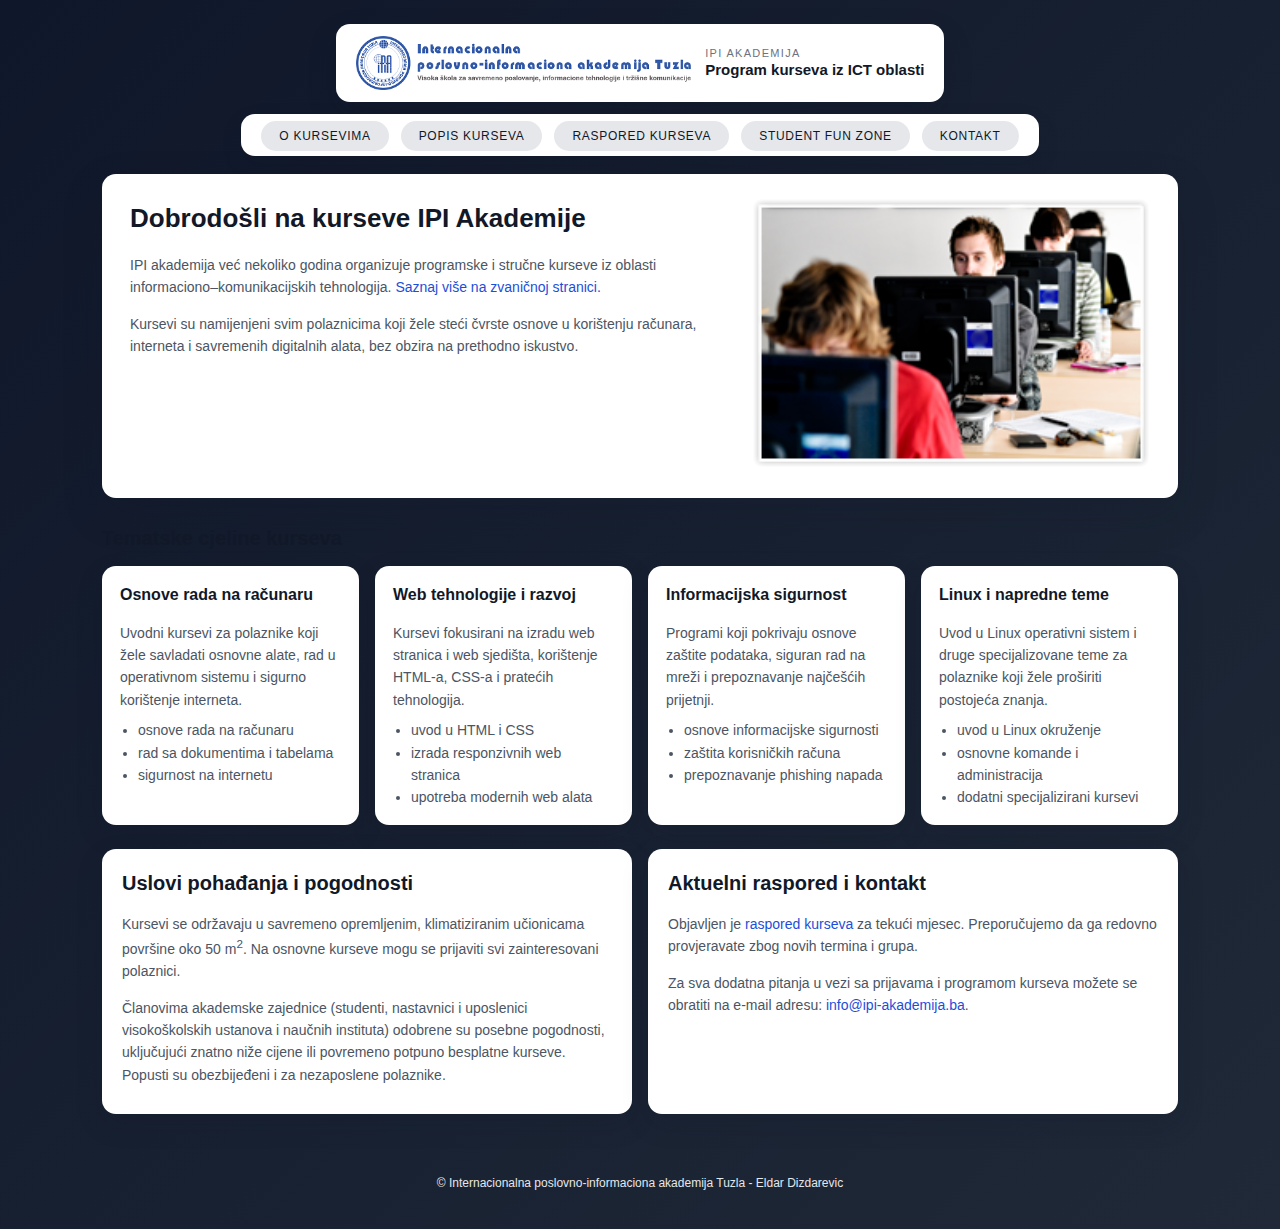
<file: index.html>
<!DOCTYPE html>
<html lang="bs">
  <head>
    <meta charset="utf-8" />
    <title>IPI Akademija – Kursevi</title>
    <meta name="viewport" content="width=device-width, initial-scale=1.0" />
    <link rel="stylesheet" href="/css/izgled.css" />
  </head>
  <body>
    <div class="page-wrapper">
      <header class="top-header">
        <a href="index.html" class="brand">
          <img src="slike/logo-ipi.png" alt="IPI Akademija logo" />
          <div class="brand-text">
            <span class="brand-kicker">IPI AKADEMIJA</span>
            <span class="brand-title">Program kurseva iz ICT oblasti</span>
          </div>
        </a>
      </header>

      <header class="nav-header">
        <nav class="main-nav">
          <ul>
            <li><a href="index.html">O kursevima</a></li>
            <li><a href="popis.html">Popis kurseva</a></li>
            <li><a href="raspored.html">Raspored kurseva</a></li>

            <li class="has-dropdown">
              <a href="studentfunzone.html" class="sfz-link is-active"
                >Student Fun Zone</a
              >
              <ul class="dropdown-menu">
                <li><a href="bingo.html">Bingo</a></li>
                <li><a href="kviz.html">Kviz</a></li>
                <li><a href="whiteboard.html">Interaktivni Whiteboard</a></li>
                <li><a href="visual-board.html">Visual Board</a></li>
                <li><a href="kanban-board.html">Kanban Board</a></li>
              </ul>
            </li>

            <li><a href="kontakt.html">Kontakt</a></li>
          </ul>
        </nav>
      </header>

      <main>
        <article class="intro-article">
          <div class="intro-text">
            <h1>Dobrodošli na kurseve IPI Akademije</h1>
            <p>
              IPI akademija već nekoliko godina organizuje programske i stručne
              kurseve iz oblasti informaciono–komunikacijskih tehnologija.
              <a href="http://ipi-akademija.ba/" target="_blank"
                >Saznaj više na zvaničnoj stranici.</a
              >
            </p>
            <p>
              Kursevi su namijenjeni svim polaznicima koji žele steći čvrste
              osnove u korištenju računara, interneta i savremenih digitalnih
              alata, bez obzira na prethodno iskustvo.
            </p>
          </div>
          <div class="intro-media">
            <img
              src="slike/tecajevi1.png"
              alt="Polaznici IPI kurseva u učionici"
            />
          </div>
        </article>

        <section class="course-groups">
          <h2>Tematske cjeline kurseva</h2>
          <div class="course-grid">
            <article class="course-card">
              <h3>Osnove rada na računaru</h3>
              <p>
                Uvodni kursevi za polaznike koji žele savladati osnovne alate,
                rad u operativnom sistemu i sigurno korištenje interneta.
              </p>
              <ul>
                <li>osnove rada na računaru</li>
                <li>rad sa dokumentima i tabelama</li>
                <li>sigurnost na internetu</li>
              </ul>
            </article>

            <article class="course-card">
              <h3>Web tehnologije i razvoj</h3>
              <p>
                Kursevi fokusirani na izradu web stranica i web sjedišta,
                korištenje HTML-a, CSS-a i pratećih tehnologija.
              </p>
              <ul>
                <li>uvod u HTML i CSS</li>
                <li>izrada responzivnih web stranica</li>
                <li>upotreba modernih web alata</li>
              </ul>
            </article>

            <article class="course-card">
              <h3>Informacijska sigurnost</h3>
              <p>
                Programi koji pokrivaju osnove zaštite podataka, siguran rad na
                mreži i prepoznavanje najčešćih prijetnji.
              </p>
              <ul>
                <li>osnove informacijske sigurnosti</li>
                <li>zaštita korisničkih računa</li>
                <li>prepoznavanje phishing napada</li>
              </ul>
            </article>

            <article class="course-card">
              <h3>Linux i napredne teme</h3>
              <p>
                Uvod u Linux operativni sistem i druge specijalizovane teme za
                polaznike koji žele proširiti postojeća znanja.
              </p>
              <ul>
                <li>uvod u Linux okruženje</li>
                <li>osnovne komande i administracija</li>
                <li>dodatni specijalizirani kursevi</li>
              </ul>
            </article>
          </div>
        </section>

        <section class="info-section">
          <div class="info-block">
            <h2>Uslovi pohađanja i pogodnosti</h2>
            <p>
              Kursevi se održavaju u savremeno opremljenim, klimatiziranim
              učionicama površine oko 50 m<sup>2</sup>. Na osnovne kurseve mogu
              se prijaviti svi zainteresovani polaznici.
            </p>
            <p>
              Članovima akademske zajednice (studenti, nastavnici i uposlenici
              visokoškolskih ustanova i naučnih instituta) odobrene su posebne
              pogodnosti, uključujući znatno niže cijene ili povremeno potpuno
              besplatne kurseve. Popusti su obezbijeđeni i za nezaposlene
              polaznike.
            </p>
          </div>

          <div class="info-block">
            <h2>Aktuelni raspored i kontakt</h2>
            <p>
              Objavljen je <a href="raspored.html">raspored kurseva</a> za
              tekući mjesec. Preporučujemo da ga redovno provjeravate zbog novih
              termina i grupa.
            </p>
            <p>
              Za sva dodatna pitanja u vezi sa prijavama i programom kurseva
              možete se obratiti na e-mail adresu:
              <a href="mailto:info@ipi-akademija.ba">info@ipi-akademija.ba</a>.
            </p>
          </div>
        </section>
      </main>

      <footer class="site-footer">
        <p>
          &copy; Internacionalna poslovno-informaciona akademija Tuzla - Eldar
          Dizdarevic
        </p>
      </footer>
    </div>
  </body>
</html>
</file>
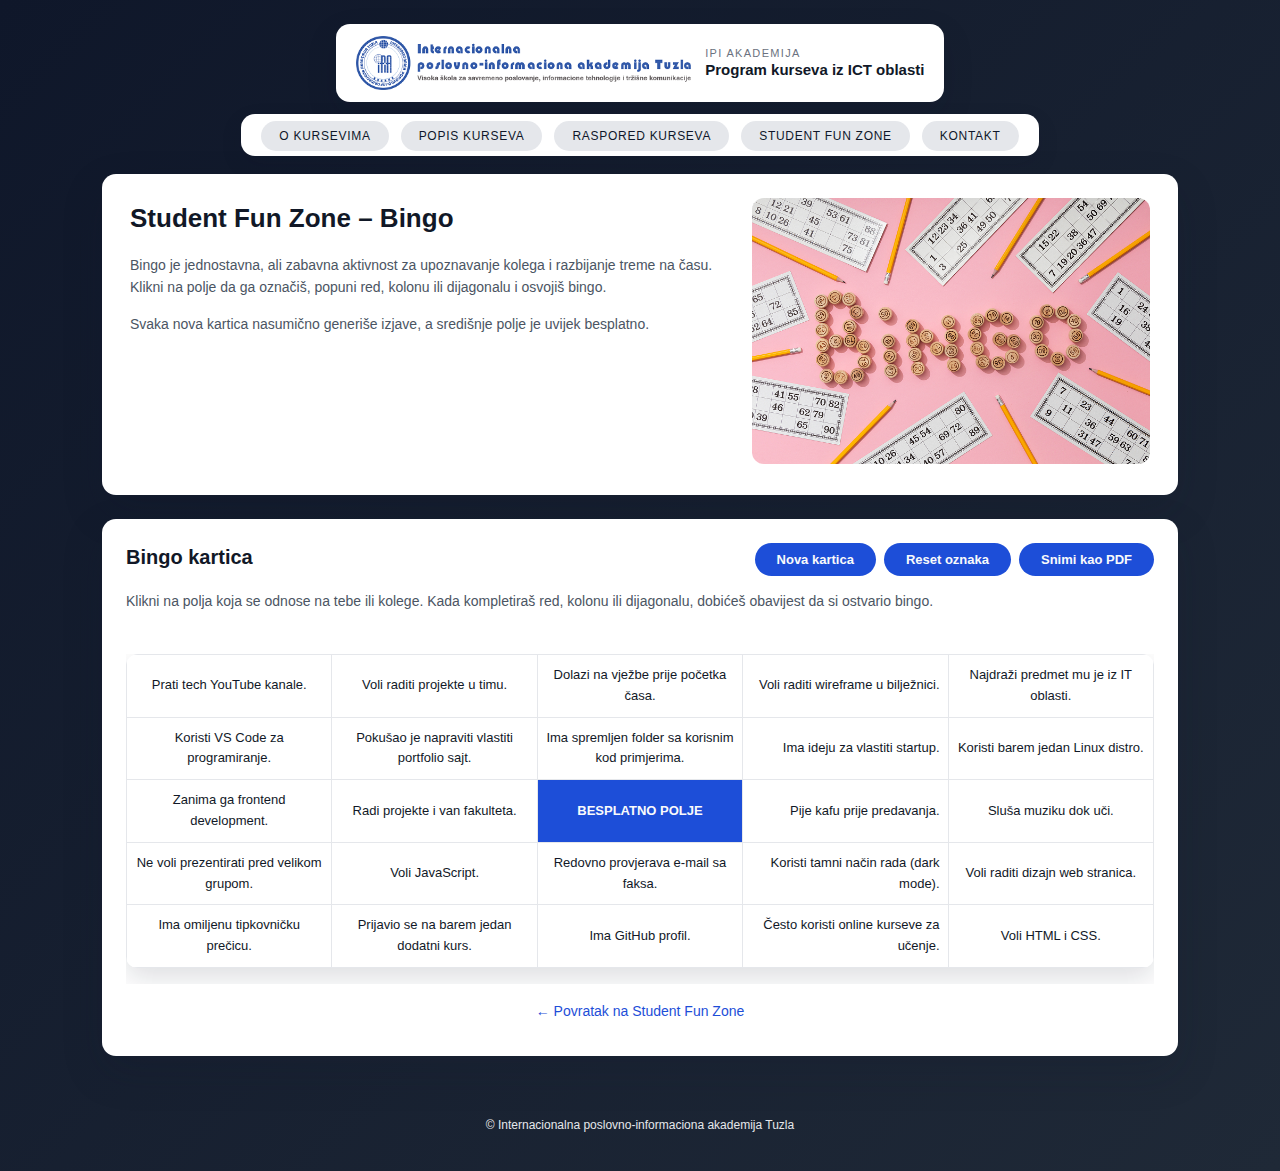
<file: bingo.html>
<!DOCTYPE html>
<html lang="bs">
  <head>
    <meta charset="UTF-8" />
    <title>IPI Akademija – Bingo | Student Fun Zone</title>
    <meta name="viewport" content="width=device-width, initial-scale=1.0" />
    <link rel="stylesheet" href="/css/izgled.css" />
  </head>

  <body>
    <div class="page-wrapper">
      <!-- GORNJI HEADER -->
      <header class="top-header">
        <a href="index.html" class="brand">
          <img src="slike/logo-ipi.png" alt="IPI Akademija logo" />
          <div class="brand-text">
            <span class="brand-kicker">IPI AKADEMIJA</span>
            <span class="brand-title">Program kurseva iz ICT oblasti</span>
          </div>
        </a>
      </header>

      <!-- DONJI HEADER SA DROPDOWNOM -->
      <header class="nav-header">
        <nav class="main-nav">
          <ul>
            <li><a href="index.html">O kursevima</a></li>
            <li><a href="popis.html">Popis kurseva</a></li>
            <li><a href="raspored.html">Raspored kurseva</a></li>

            <li class="has-dropdown">
              <a href="studentfunzone.html" class="sfz-link"
                >Student Fun Zone</a
              >
              <ul class="dropdown-menu">
                <li><a href="bingo.html" class="is-active">Bingo</a></li>
                <li><a href="kviz.html">Kviz</a></li>
                <li><a href="whiteboard.html">Interaktivni Whiteboard</a></li>
                <li><a href="visual-board.html">Visual Board</a></li>
                <li><a href="kanban-board.html">Kanban Board</a></li>
              </ul>
            </li>

            <li><a href="kontakt.html">Kontakt</a></li>
          </ul>
        </nav>
      </header>

      <main>
        <!-- HERO -->
        <article class="intro-article">
          <div class="intro-text">
            <h1>Student Fun Zone – Bingo</h1>
            <p>
              Bingo je jednostavna, ali zabavna aktivnost za upoznavanje kolega
              i razbijanje treme na času. Klikni na polje da ga označiš, popuni
              red, kolonu ili dijagonalu i osvojiš bingo.
            </p>
            <p>
              Svaka nova kartica nasumično generiše izjave, a središnje polje je
              uvijek besplatno.
            </p>
          </div>
          <div class="intro-media">
            <img src="slike/bingo.jpg" alt="Bingo kartica za studente" />
          </div>
        </article>

        <!-- BINGo -->
        <section class="bingo-section">
          <div class="bingo-card">
            <div class="bingo-header-row">
              <h2>Bingo kartica</h2>
              <div class="bingo-controls">
                <button id="generateCardBtn">Nova kartica</button>
                <button id="resetMarksBtn">Reset oznaka</button>
                <button id="exportPdfBtn">Snimi kao PDF</button>
              </div>
            </div>

            <p class="bingo-intro">
              Klikni na polja koja se odnose na tebe ili kolege. Kada
              kompletiraš red, kolonu ili dijagonalu, dobićeš obavijest da si
              ostvario bingo.
            </p>

            <div id="bingoStatus" class="bingo-status"></div>

            <div class="bingo-table-wrapper">
              <table
                id="bingoTable"
                class="bingo-table"
                aria-label="Bingo tabla"
              >
                <tbody id="bingoBoard"></tbody>
              </table>
            </div>

            <p class="bingo-back-link">
              <a href="studentfunzone.html">← Povratak na Student Fun Zone</a>
            </p>
          </div>
        </section>

        <!-- OVERLAy -->
        <div
          id="bingoOverlay"
          class="modal-overlay"
          role="dialog"
          aria-modal="true"
          aria-labelledby="bingoWinTitle"
        >
          <div class="modal-card">
            <button
              class="modal-close-btn"
              type="button"
              aria-label="Zatvori"
              id="bingoCloseBtn"
            >
              ×
            </button>
            <h2 id="bingoWinTitle">Bingo!</h2>
            <p id="bingoWinMsg">
              Čestitamo, kompletirao si liniju! Možeš generisati novu karticu
              ili nastaviti igru.
            </p>
            <div class="modal-actions">
              <button type="button" id="bingoNewGameBtn">Nova kartica</button>
              <button type="button" id="bingoResetBtn">Reset oznaka</button>
              <button type="button" id="bingoPrintBtn">Snimi u PDF</button>
            </div>
          </div>
        </div>
      </main>

      <footer class="site-footer">
        <p>&copy; Internacionalna poslovno-informaciona akademija Tuzla</p>
      </footer>
    </div>

    <script src="bingo.js"></script>
  </body>
</html>
</file>
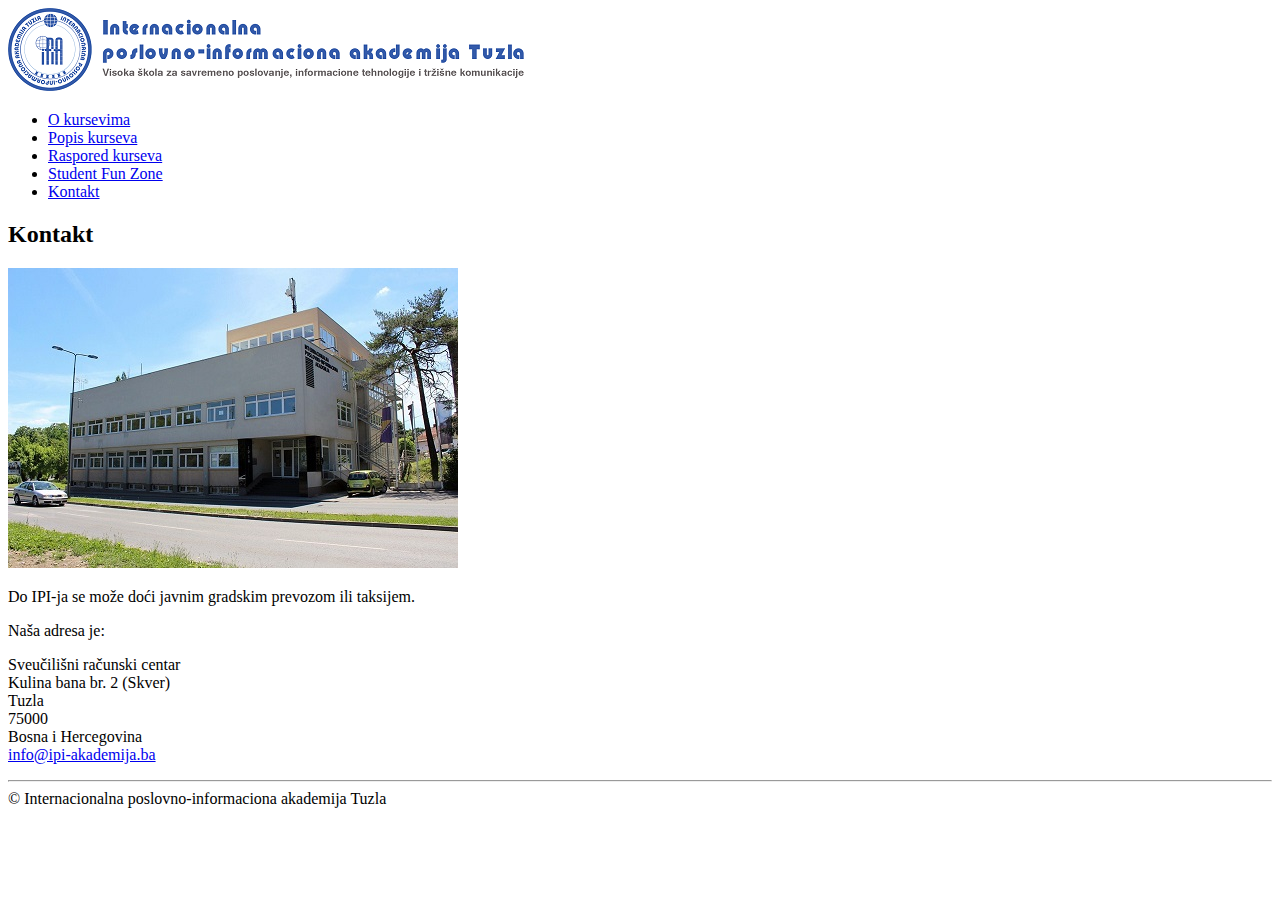
<file: kontakt.html>
<!DOCTYPE html>
<html>
    <head>
        <meta charset="utf-8">
        <title>Kursevi IPI</title>
    </head>
    <body>
        <a href="index.html">
            <img src="slike/logo-ipi.png" alt="Kursevi IPI">
        </a>
        <ul>
            <li><a href="index.html">O kursevima</a></li>
            <li><a href="popis.html">Popis kurseva</a></li>
            <li><a href="raspored.html">Raspored kurseva</a></li>
	    <li><a href="studentfunzone.html">Student Fun Zone</a></li>
            <li><a href="kontakt.html">Kontakt</a></li>
        </ul>
        <h2>Kontakt</h2>      
        <img src="slike/srce.jpg" alt="Srce">
        <p>Do IPI-ja se može doći javnim gradskim prevozom ili taksijem.</p>
        <p>Naša adresa je:</p>
        <p>Sveučilišni računski centar<br>
            Kulina bana br. 2 (Skver)<br>
            Tuzla<br>
            75000<br>
            Bosna i Hercegovina<br>
            <a href="mailto:info@ipi-akademija.ba">info@ipi-akademija.ba</a></p>
        <hr>
        &copy; Internacionalna poslovno-informaciona akademija Tuzla
    </body>
</html>
</file>
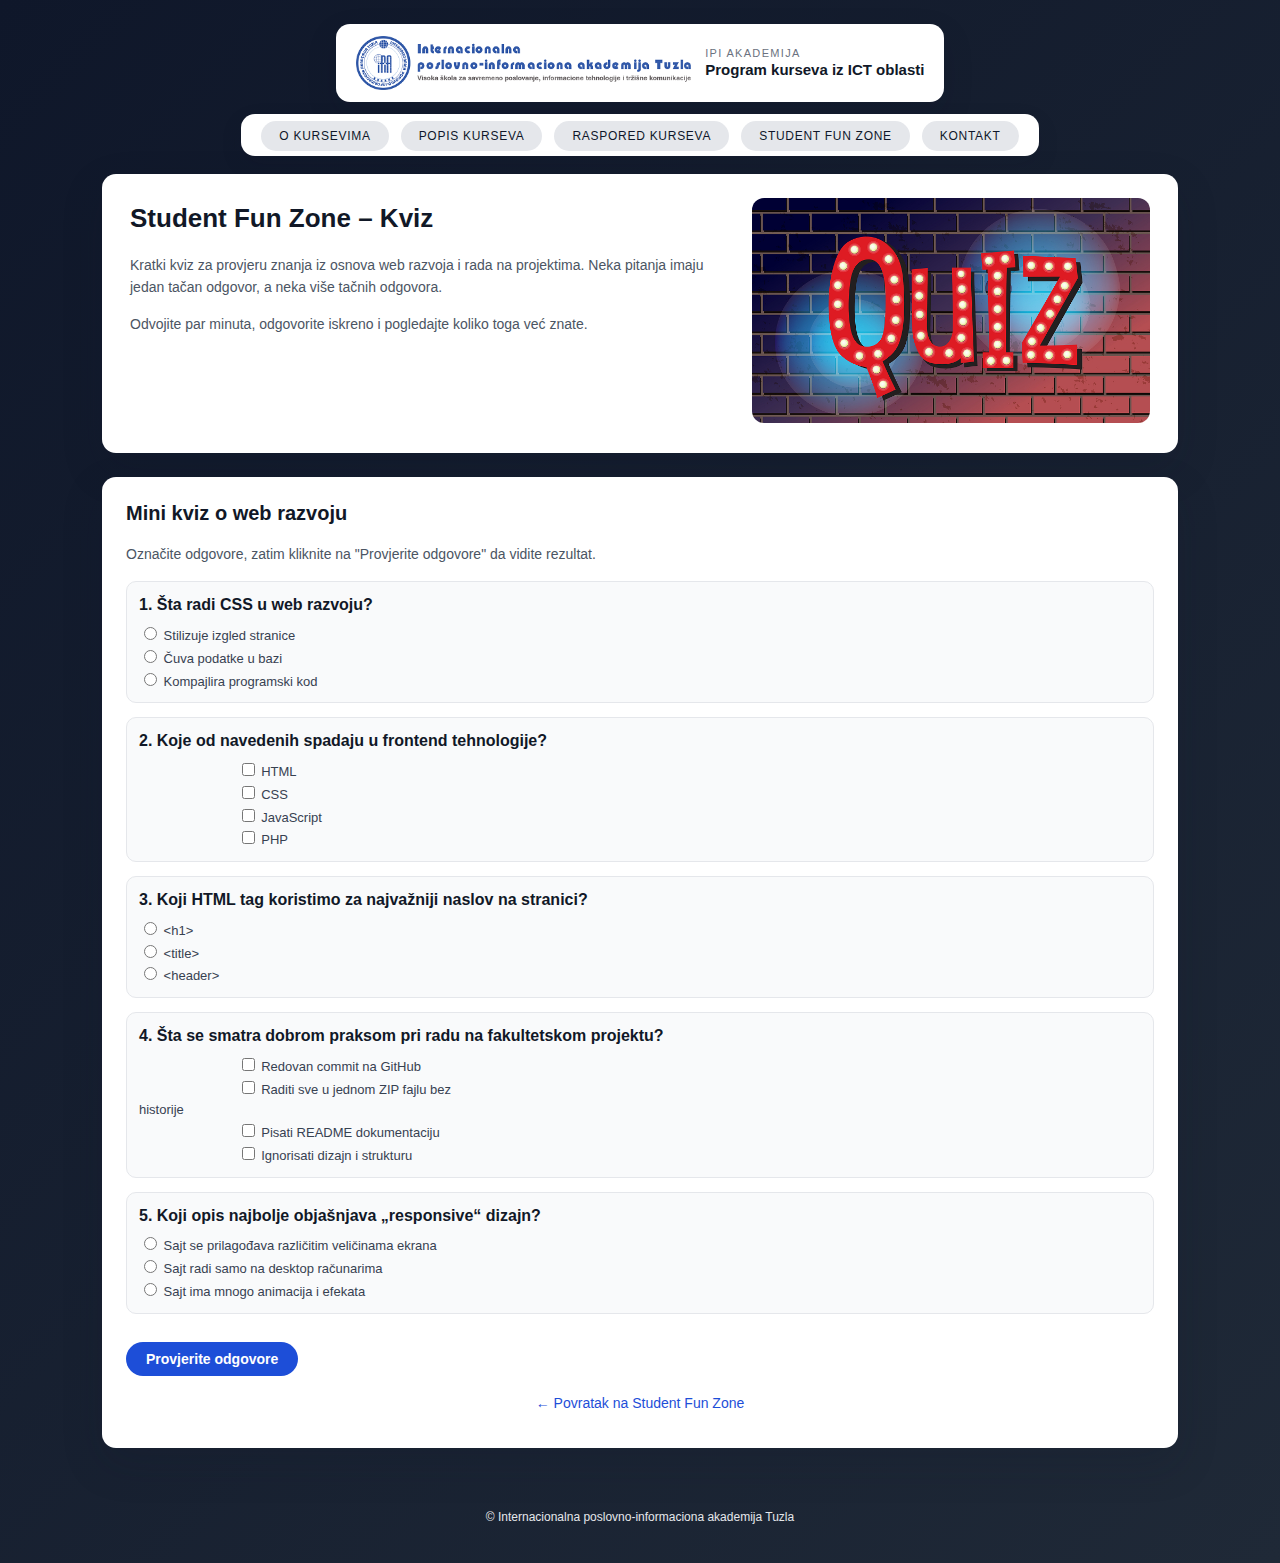
<file: kviz.html>
<!DOCTYPE html>
<html lang="bs">
  <head>
    <meta charset="UTF-8" />
    <title>IPI Akademija – Kviz | Student Fun Zone</title>
    <meta name="viewport" content="width=device-width, initial-scale=1.0" />
    <link rel="stylesheet" href="css/izgled.css" />
  </head>

  <body>
    <div class="page-wrapper">
      <!-- GORNJI HEADER -->
      <header class="top-header">
        <a href="index.html" class="brand">
          <img src="slike/logo-ipi.png" alt="IPI Akademija logo" />
          <div class="brand-text">
            <span class="brand-kicker">IPI AKADEMIJA</span>
            <span class="brand-title">Program kurseva iz ICT oblasti</span>
          </div>
        </a>
      </header>

      <!-- DONJI HEADER -->
      <header class="nav-header">
        <nav class="main-nav">
          <ul>
            <li><a href="index.html">O kursevima</a></li>
            <li><a href="popis.html">Popis kurseva</a></li>
            <li><a href="raspored.html">Raspored kurseva</a></li>

            <li class="has-dropdown">
              <a href="studentfunzone.html" class="sfz-link"
                >Student Fun Zone</a
              >
              <ul class="dropdown-menu">
                <li><a href="bingo.html">Bingo</a></li>
                <li><a href="kviz.html" class="is-active">Kviz</a></li>
                <li><a href="whiteboard.html">Interaktivni Whiteboard</a></li>
                <li><a href="visual-board.html">Visual Board</a></li>
                <li><a href="kanban-board.html">Kanban Board</a></li>
              </ul>
            </li>

            <li><a href="kontakt.html">Kontakt</a></li>
          </ul>
        </nav>
      </header>

      <main>
        <!-- HERO ZA KVIZ -->
        <article class="intro-article">
          <div class="intro-text">
            <h1>Student Fun Zone – Kviz</h1>
            <p>
              Kratki kviz za provjeru znanja iz osnova web razvoja i rada na
              projektima. Neka pitanja imaju jedan tačan odgovor, a neka više
              tačnih odgovora.
            </p>
            <p>
              Odvojite par minuta, odgovorite iskreno i pogledajte koliko toga
              već znate.
            </p>
          </div>
          <div class="intro-media">
            <img src="slike/quiz.jpg" alt="Studenti rješavaju kviz" />
          </div>
        </article>

        <!-- KVIZ SEKCIJA -->
        <section class="quiz-section">
          <div class="quiz-card" id="quizRoot">
            <h2>Mini kviz o web razvoju</h2>
            <p class="quiz-intro">
              Označite odgovore, zatim kliknite na "Provjerite odgovore" da
              vidite rezultat.
            </p>

            <form class="quiz-form" onsubmit="return false;">
              <!-- Pitanje 1 -->
              <div id="q1_block" class="quiz-question">
                <h3>1. Šta radi CSS u web razvoju?</h3>
                <label>
                  <input
                    type="radio"
                    id="q1a1"
                    name="q1"
                    value="Stilizuje izgled stranice"
                  />
                  Stilizuje izgled stranice </label
                ><br />
                <label>
                  <input
                    type="radio"
                    id="q1a2"
                    name="q1"
                    value="Čuva podatke u bazi"
                  />
                  Čuva podatke u bazi </label
                ><br />
                <label>
                  <input
                    type="radio"
                    id="q1a3"
                    name="q1"
                    value="Kompajlira programski kod"
                  />
                  Kompajlira programski kod
                </label>
              </div>

              <!-- Pitanje 2 -->
              <div id="q2_block" class="quiz-question">
                <h3>2. Koje od navedenih spadaju u frontend tehnologije?</h3>
                <label>
                  <input type="checkbox" id="q2a1" name="q2" value="HTML" />
                  HTML </label
                ><br />
                <label>
                  <input type="checkbox" id="q2a2" name="q2" value="CSS" />
                  CSS </label
                ><br />
                <label>
                  <input
                    type="checkbox"
                    id="q2a3"
                    name="q2"
                    value="JavaScript"
                  />
                  JavaScript </label
                ><br />
                <label>
                  <input type="checkbox" id="q2a4" name="q2" value="PHP" />
                  PHP
                </label>
              </div>

              <!-- Pitanje 3 -->
              <div id="q3_block" class="quiz-question">
                <h3>
                  3. Koji HTML tag koristimo za najvažniji naslov na stranici?
                </h3>
                <label>
                  <input type="radio" id="q3a1" name="q3" value="<h1>" />
                  &lt;h1&gt; </label
                ><br />
                <label>
                  <input type="radio" id="q3a2" name="q3" value="<title>" />
                  &lt;title&gt; </label
                ><br />
                <label>
                  <input type="radio" id="q3a3" name="q3" value="<header>" />
                  &lt;header&gt;
                </label>
              </div>

              <!-- Pitanje 4 -->
              <div id="q4_block" class="quiz-question">
                <h3>
                  4. Šta se smatra dobrom praksom pri radu na fakultetskom
                  projektu?
                </h3>
                <label>
                  <input
                    type="checkbox"
                    id="q4a1"
                    name="q4"
                    value="Redovan commit na GitHub"
                  />
                  Redovan commit na GitHub </label
                ><br />
                <label>
                  <input
                    type="checkbox"
                    id="q4a2"
                    name="q4"
                    value="Raditi sve u jednom ZIP fajlu bez historije"
                  />
                  Raditi sve u jednom ZIP fajlu bez historije </label
                ><br />
                <label>
                  <input
                    type="checkbox"
                    id="q4a3"
                    name="q4"
                    value="Pisati README dokumentaciju"
                  />
                  Pisati README dokumentaciju </label
                ><br />
                <label>
                  <input
                    type="checkbox"
                    id="q4a4"
                    name="q4"
                    value="Ignorisati dizajn i strukturu"
                  />
                  Ignorisati dizajn i strukturu
                </label>
              </div>

              <!-- Pitanje 5 -->
              <div id="q5_block" class="quiz-question">
                <h3>5. Koji opis najbolje objašnjava „responsive“ dizajn?</h3>
                <label>
                  <input
                    type="radio"
                    id="q5a1"
                    name="q5"
                    value="Sajt se prilagođava različitim veličinama ekrana"
                  />
                  Sajt se prilagođava različitim veličinama ekrana </label
                ><br />
                <label>
                  <input
                    type="radio"
                    id="q5a2"
                    name="q5"
                    value="Sajt radi samo na desktop računarima"
                  />
                  Sajt radi samo na desktop računarima </label
                ><br />
                <label>
                  <input
                    type="radio"
                    id="q5a3"
                    name="q5"
                    value="Sajt ima mnogo animacija i efekata"
                  />
                  Sajt ima mnogo animacija i efekata
                </label>
              </div>

              <div class="quiz-actions">
                <button id="checkAnswersBtn" class="primary-btn">
                  Provjerite odgovore
                </button>
                <button
                  id="restartQuizBtn"
                  class="secondary-btn"
                  style="display: none"
                >
                  Ponovo
                </button>
              </div>

              <div id="quizResult" class="quiz-result"></div>
            </form>

            <p class="quiz-back-link">
              <a href="studentfunzone.html">← Povratak na Student Fun Zone</a>
            </p>
          </div>
        </section>

        <!-- OVERLAY -->
        <div
          id="quizPerfectOverlay"
          class="modal-overlay"
          role="dialog"
          aria-modal="true"
          aria-labelledby="quizPerfectTitle"
        >
          <div class="modal-card">
            <button
              class="modal-close-btn"
              type="button"
              aria-label="Zatvori"
              id="quizCloseBtn"
            >
              ×
            </button>
            <h2 id="quizPerfectTitle">Savršen rezultat!</h2>
            <p id="quizPerfectMsg">
              Odgovorili ste tačno na sva pitanja. Sjajan posao! Možete pokušati
              ponovo ili se vratiti na druge aktivnosti.
            </p>
            <div class="modal-actions">
              <button type="button" id="quizRestartBtn">Ponovo</button>
              <a href="studentfunzone.html" class="secondary-btn"
                >← Student Fun Zone</a
              >
            </div>
          </div>
        </div>
      </main>

      <footer class="site-footer">
        <p>&copy; Internacionalna poslovno-informaciona akademija Tuzla</p>
      </footer>
    </div>

    <script src="kviz.js"></script>
  </body>
</html>
</file>
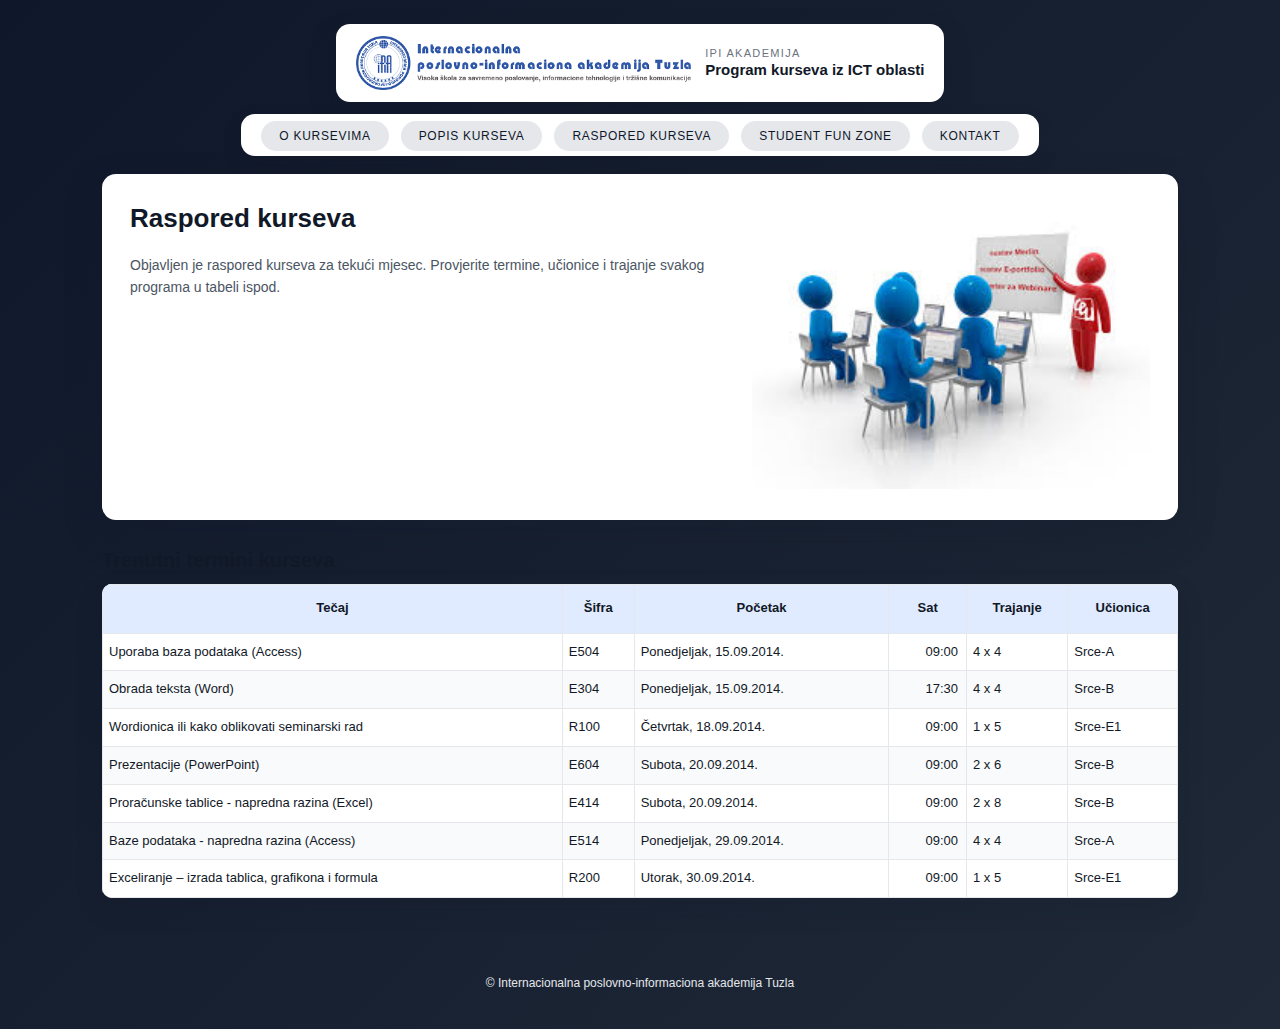
<file: raspored.html>
<!DOCTYPE html>
<html lang="bs">
  <head>
    <meta charset="utf-8" />
    <title>IPI Akademija – Raspored kurseva</title>
    <meta name="viewport" content="width=device-width, initial-scale=1.0" />
    <link rel="stylesheet" href="css/izgled.css" />
  </head>

  <body>
    <div class="page-wrapper">
      <!-- GORNJI HEADER -->
      <header class="top-header">
        <a href="index.html" class="brand">
          <img src="slike/logo-ipi.png" alt="IPI Akademija logo" />
          <div class="brand-text">
            <span class="brand-kicker">IPI AKADEMIJA</span>
            <span class="brand-title">Program kurseva iz ICT oblasti</span>
          </div>
        </a>
      </header>

      <!-- DONJI HEADER -->
      <header class="nav-header">
        <nav class="main-nav">
          <ul>
            <li><a href="index.html">O kursevima</a></li>
            <li><a href="popis.html">Popis kurseva</a></li>
            <li><a href="raspored.html">Raspored kurseva</a></li>

            <li class="has-dropdown">
              <a href="studentfunzone.html" class="sfz-link is-active"
                >Student Fun Zone</a
              >
              <ul class="dropdown-menu">
                <li><a href="bingo.html">Bingo</a></li>
                <li><a href="kviz.html">Kviz</a></li>
                <li><a href="whiteboard.html">Interaktivni Whiteboard</a></li>
                <li><a href="visual-board.html">Visual Board</a></li>
                <li><a href="kanban-board.html">Kanban Board</a></li>
              </ul>
            </li>

            <li><a href="kontakt.html">Kontakt</a></li>
          </ul>
        </nav>
      </header>

      <main>
        <!-- HERO BOX -->
        <article class="intro-article">
          <div class="intro-text">
            <h1>Raspored kurseva</h1>
            <p>
              Objavljen je raspored kurseva za tekući mjesec. Provjerite
              termine, učionice i trajanje svakog programa u tabeli ispod.
            </p>
          </div>

          <div class="intro-media">
            <img src="slike/tecajevi2.jpg" alt="Grupa polaznika na kursu" />
          </div>
        </article>

        <!-- tabela -->
        <section>
          <h2>Trenutni termini kurseva</h2>

          <table>
            <tr>
              <th>Tečaj</th>
              <th>Šifra</th>
              <th>Početak</th>
              <th>Sat</th>
              <th>Trajanje</th>
              <th>Učionica</th>
            </tr>

            <tr>
              <td>Uporaba baza podataka (Access)</td>
              <td>E504</td>
              <td>Ponedjeljak, 15.09.2014.</td>
              <td>09:00</td>
              <td>4 x 4</td>
              <td>Srce-A</td>
            </tr>

            <tr>
              <td>Obrada teksta (Word)</td>
              <td>E304</td>
              <td>Ponedjeljak, 15.09.2014.</td>
              <td>17:30</td>
              <td>4 x 4</td>
              <td>Srce-B</td>
            </tr>

            <tr>
              <td>Wordionica ili kako oblikovati seminarski rad</td>
              <td>R100</td>
              <td>Četvrtak, 18.09.2014.</td>
              <td>09:00</td>
              <td>1 x 5</td>
              <td>Srce-E1</td>
            </tr>

            <tr>
              <td>Prezentacije (PowerPoint)</td>
              <td>E604</td>
              <td>Subota, 20.09.2014.</td>
              <td>09:00</td>
              <td>2 x 6</td>
              <td>Srce-B</td>
            </tr>

            <tr>
              <td>Proračunske tablice - napredna razina (Excel)</td>
              <td>E414</td>
              <td>Subota, 20.09.2014.</td>
              <td>09:00</td>
              <td>2 x 8</td>
              <td>Srce-B</td>
            </tr>

            <tr>
              <td>Baze podataka - napredna razina (Access)</td>
              <td>E514</td>
              <td>Ponedjeljak, 29.09.2014.</td>
              <td>09:00</td>
              <td>4 x 4</td>
              <td>Srce-A</td>
            </tr>

            <tr>
              <td>Exceliranje – izrada tablica, grafikona i formula</td>
              <td>R200</td>
              <td>Utorak, 30.09.2014.</td>
              <td>09:00</td>
              <td>1 x 5</td>
              <td>Srce-E1</td>
            </tr>
          </table>
        </section>
      </main>

      <footer class="site-footer">
        <p>&copy; Internacionalna poslovno-informaciona akademija Tuzla</p>
      </footer>
    </div>
  </body>
</html>
</file>
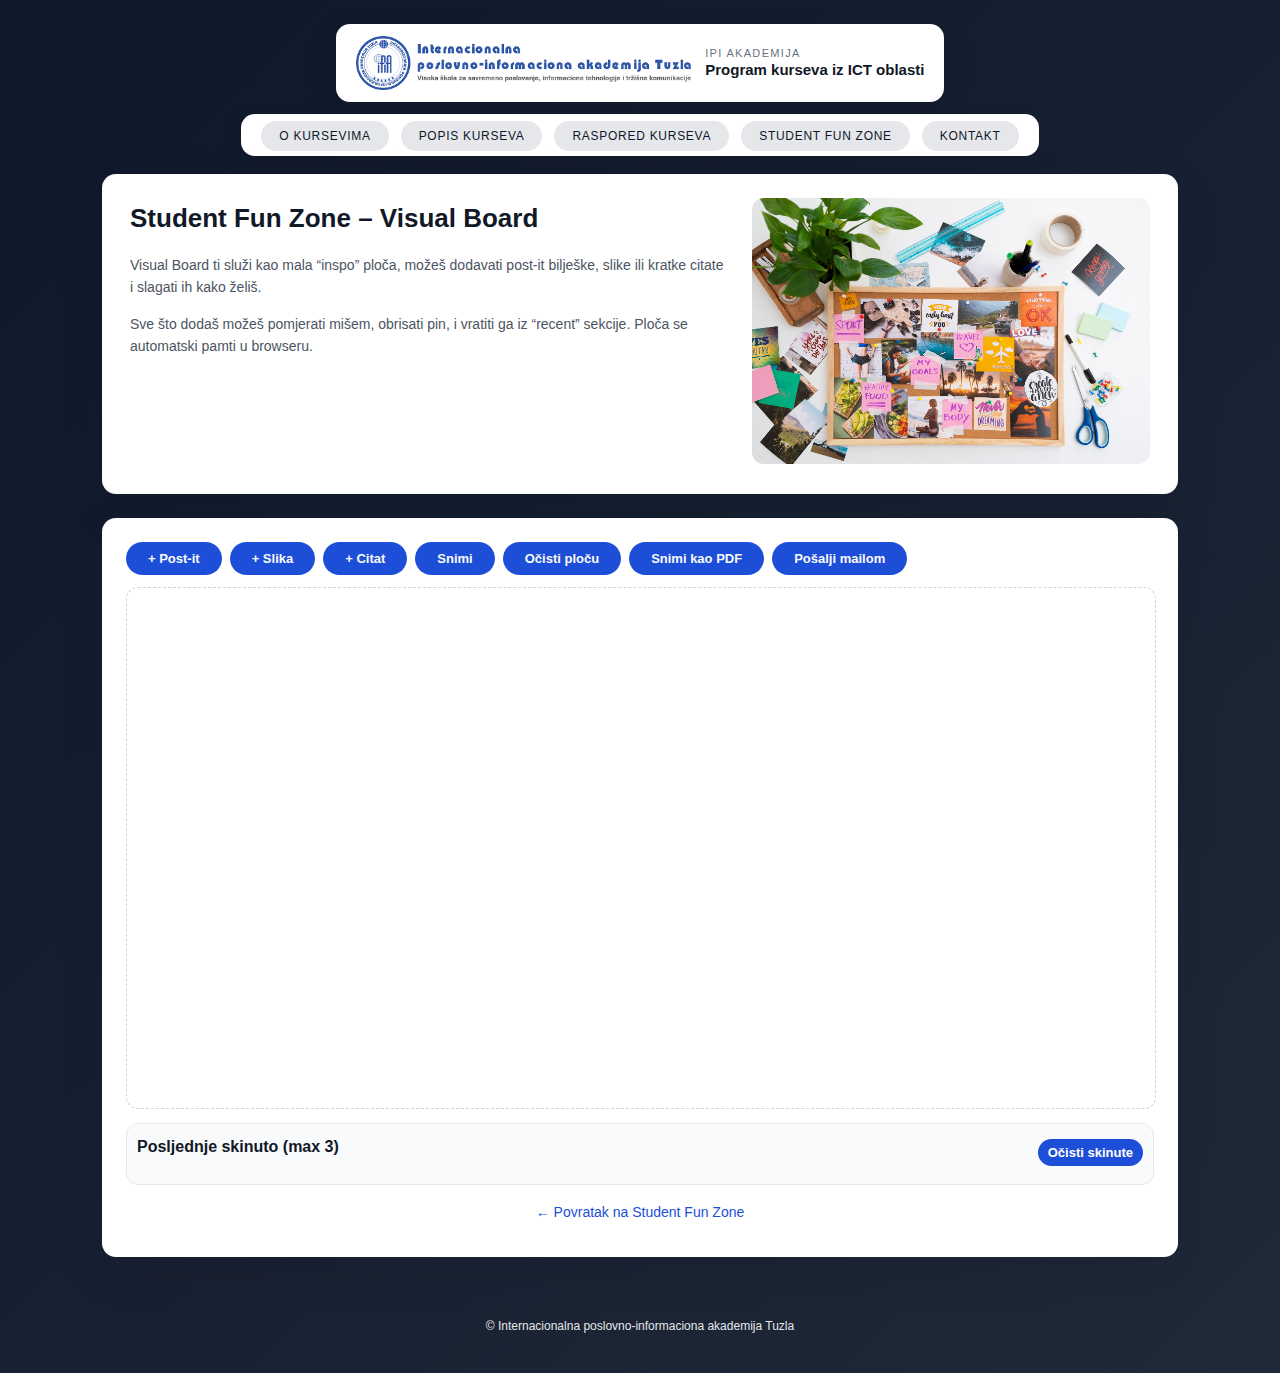
<file: visual-board.html>
<!DOCTYPE html>
<html lang="bs">
  <head>
    <meta charset="UTF-8" />
    <title>IPI Akademija – Visual Board | Student Fun Zone</title>
    <meta name="viewport" content="width=device-width, initial-scale=1.0" />
    <link rel="stylesheet" href="/css/izgled.css" />
  </head>

  <body>
    <div class="page-wrapper">
      <!-- GORNJI HEADER -->
      <header class="top-header">
        <a href="index.html" class="brand">
          <img src="slike/logo-ipi.png" alt="IPI Akademija logo" />
          <div class="brand-text">
            <span class="brand-kicker">IPI AKADEMIJA</span>
            <span class="brand-title">Program kurseva iz ICT oblasti</span>
          </div>
        </a>
      </header>

      <!-- DONJI HEADER SA DROPDOWNOM -->
      <header class="nav-header">
        <nav class="main-nav">
          <ul>
            <li><a href="index.html">O kursevima</a></li>
            <li><a href="popis.html">Popis kurseva</a></li>
            <li><a href="raspored.html">Raspored kurseva</a></li>

            <li class="has-dropdown">
              <a href="studentfunzone.html" class="sfz-link"
                >Student Fun Zone</a
              >
              <ul class="dropdown-menu">
                <li><a href="bingo.html">Bingo</a></li>
                <li><a href="kviz.html">Kviz</a></li>
                <li><a href="whiteboard.html">Interaktivni Whiteboard</a></li>
                <li>
                  <a href="visual-board.html" class="is-active">Visual Board</a>
                </li>
                <li><a href="kanban-board.html">Kanban Board</a></li>
              </ul>
            </li>

            <li><a href="kontakt.html">Kontakt</a></li>
          </ul>
        </nav>
      </header>

      <main>
        <!-- HERO -->
        <article class="intro-article">
          <div class="intro-text">
            <h1>Student Fun Zone – Visual Board</h1>
            <p>
              Visual Board ti služi kao mala “inspo” ploča, možeš dodavati
              post-it bilješke, slike ili kratke citate i slagati ih kako želiš.
            </p>
            <p>
              Sve što dodaš možeš pomjerati mišem, obrisati pin, i vratiti ga iz
              “recent” sekcije. Ploča se automatski pamti u browseru.
            </p>
          </div>
          <div class="intro-media">
            <img
              src="slike/visual-board-hero.jpg"
              alt="Visual board za studente"
            />
          </div>
        </article>

        <!-- BOARD -->
        <section class="vision-section">
          <div class="vision-card">
            <div class="vision-toolbar">
              <button id="addNoteBtn" type="button">+ Post-it</button>
              <button id="addImageBtn" type="button">+ Slika</button>
              <button id="addQuoteBtn" type="button">+ Citat</button>
              <button id="saveBtn" type="button">Snimi</button>
              <button id="clearBtn" type="button">Očisti ploču</button>

              <!-- zahtjev zadatka -->
              <button id="exportPdfBtn" type="button">Snimi kao PDF</button>
              <button id="sendMailBtn" type="button">Pošalji mailom</button>
            </div>

            <div
              id="board"
              class="vision-board"
              aria-label="Visual board zona"
            ></div>

            <div class="recent-tray">
              <div class="recent-header">
                <h3>Posljednje skinuto (max 3)</h3>
                <button id="clearRecentBtn" class="restore-btn" type="button">
                  Očisti skinute
                </button>
              </div>
              <div id="recentItems" class="recent-items"></div>
            </div>

            <p class="vision-back-link">
              <a href="studentfunzone.html">← Povratak na Student Fun Zone</a>
            </p>
          </div>
        </section>

        <!-- POPUP ZA MAIL -->
        <div
          id="mailPopup"
          class="modal-overlay"
          role="dialog"
          aria-modal="true"
          aria-labelledby="mailPopupTitle"
        >
          <div class="modal-card">
            <button
              class="modal-close-btn"
              type="button"
              aria-label="Zatvori"
              id="mailCloseBtn"
            >
              ×
            </button>
            <h2 id="mailPopupTitle">Pošalji Visual Board mailom</h2>
            <p>Unesi email na koji želiš poslati sadržaj.</p>

            <div class="form-group">
              <label for="recipientEmail">Email</label>
              <input
                type="email"
                id="recipientEmail"
                placeholder="primjer@email.com"
                required
              />
              <p
                id="recipientError"
                class="error-message"
                style="display: none"
              >
                Unesi ispravan email.
              </p>
            </div>

            <div class="modal-actions">
              <button type="button" id="mailSendBtn">Pošalji</button>
              <button type="button" id="mailCancelBtn">Poništi</button>
            </div>
          </div>
        </div>
      </main>

      <footer class="site-footer">
        <p>&copy; Internacionalna poslovno-informaciona akademija Tuzla</p>
      </footer>
    </div>

    <script src="visual-board.js"></script>
  </body>
</html>
</file>
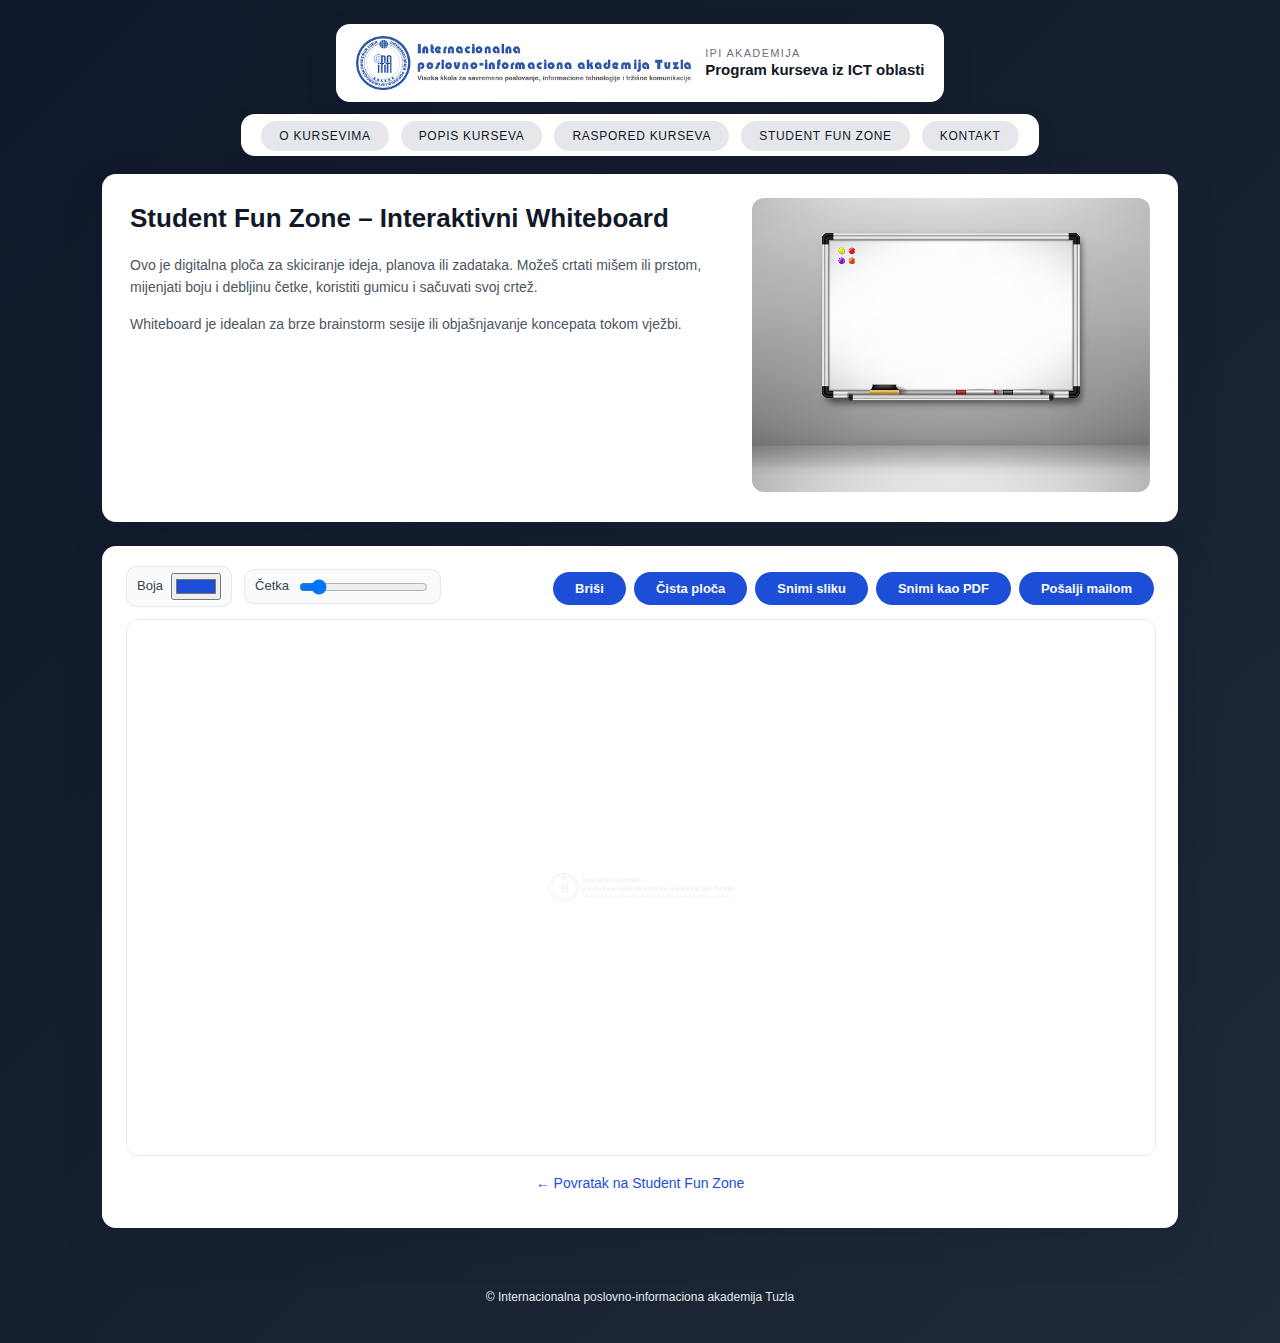
<file: whiteboard.html>
<!DOCTYPE html>
<html lang="bs">
  <head>
    <meta charset="UTF-8" />
    <title>IPI Akademija – Whiteboard | Student Fun Zone</title>
    <meta name="viewport" content="width=device-width, initial-scale=1.0" />
    <link rel="stylesheet" href="/css/izgled.css" />
  </head>

  <body>
    <div class="page-wrapper">
      <!-- GORNJI HEADER -->
      <header class="top-header">
        <a href="index.html" class="brand">
          <img src="slike/logo-ipi.png" alt="IPI Akademija logo" />
          <div class="brand-text">
            <span class="brand-kicker">IPI AKADEMIJA</span>
            <span class="brand-title">Program kurseva iz ICT oblasti</span>
          </div>
        </a>
      </header>

      <!-- DONJI HEADER -->
      <header class="nav-header">
        <nav class="main-nav">
          <ul>
            <li><a href="index.html">O kursevima</a></li>
            <li><a href="popis.html">Popis kurseva</a></li>
            <li><a href="raspored.html">Raspored kurseva</a></li>

            <li class="has-dropdown">
              <a href="studentfunzone.html" class="sfz-link"
                >Student Fun Zone</a
              >
              <ul class="dropdown-menu">
                <li><a href="bingo.html">Bingo</a></li>
                <li><a href="kviz.html">Kviz</a></li>
                <li>
                  <a href="whiteboard.html" class="is-active"
                    >Interaktivni Whiteboard</a
                  >
                </li>
                <li><a href="visual-board.html">Visual Board</a></li>
                <li><a href="kanban-board.html">Kanban Board</a></li>
              </ul>
            </li>

            <li><a href="kontakt.html">Kontakt</a></li>
          </ul>
        </nav>
      </header>

      <main>
        <!-- HERO -->
        <article class="intro-article">
          <div class="intro-text">
            <h1>Student Fun Zone – Interaktivni Whiteboard</h1>
            <p>
              Ovo je digitalna ploča za skiciranje ideja, planova ili zadataka.
              Možeš crtati mišem ili prstom, mijenjati boju i debljinu četke,
              koristiti gumicu i sačuvati svoj crtež.
            </p>
            <p>
              Whiteboard je idealan za brze brainstorm sesije ili objašnjavanje
              koncepata tokom vježbi.
            </p>
          </div>
          <div class="intro-media">
            <img
              src="slike/whiteboard.jpg"
              alt="Digitalni whiteboard za studente"
            />
          </div>
        </article>

        <!-- WHITEBOARD -->
        <section class="whiteboard-section">
          <div class="whiteboard-card">
            <div class="whiteboard-toolbar">
              <div class="control-group">
                <label for="colorPicker">Boja</label>
                <input type="color" id="colorPicker" value="#1d4ed8" />
              </div>

              <div class="control-group">
                <label for="brushSize">Četka</label>
                <input type="range" id="brushSize" min="1" max="20" value="3" />
              </div>

              <div class="toolbar-actions">
                <button id="eraserBtn" type="button">Briši</button>
                <button id="clearBtn" type="button">Čista ploča</button>
                <button id="saveBtn" type="button">Snimi sliku</button>

                <!-- zahtjev zadatka -->
                <button id="exportPdfBtn" type="button">Snimi kao PDF</button>
                <button id="sendMailBtn" type="button">Pošalji mailom</button>
              </div>
            </div>

            <div class="whiteboard-canvas-wrap" id="printArea">
              <canvas id="board" width="1000" height="520"></canvas>
            </div>

            <p class="whiteboard-back-link">
              <a href="studentfunzone.html">← Povratak na Student Fun Zone</a>
            </p>
          </div>
        </section>

        <!-- POPUP ZA MAIL -->
        <div
          id="mailPopup"
          class="modal-overlay"
          role="dialog"
          aria-modal="true"
          aria-labelledby="mailPopupTitle"
        >
          <div class="modal-card">
            <button
              class="modal-close-btn"
              type="button"
              aria-label="Zatvori"
              id="mailCloseBtn"
            >
              ×
            </button>
            <h2 id="mailPopupTitle">Pošalji whiteboard mailom</h2>
            <p>Unesi email na koji želiš poslati sadržaj.</p>

            <div class="form-group">
              <label for="recipientEmail">Email</label>
              <input
                type="email"
                id="recipientEmail"
                placeholder="primjer@email.com"
                required
              />
              <p
                id="recipientError"
                class="error-message"
                style="display: none"
              >
                Unesi ispravan email.
              </p>
            </div>

            <div class="modal-actions">
              <button type="button" id="mailSendBtn">Pošalji</button>
              <button type="button" id="mailCancelBtn">Poništi</button>
            </div>
          </div>
        </div>
      </main>

      <footer class="site-footer">
        <p>&copy; Internacionalna poslovno-informaciona akademija Tuzla</p>
      </footer>
    </div>

    <script src="whiteboard.js"></script>
  </body>
</html>
</file>
<file: css/izgled.css>
/* global styles */

html {
  background: linear-gradient(135deg, #0f172a, #1f2937);
}

body {
  font-size: 14px;
  font-family: -apple-system, BlinkMacSystemFont, "Segoe UI", Arial, sans-serif;
  color: #111827;
  margin: 0;
  line-height: 1.6;
}

.page-wrapper {
  min-height: 100vh;
  display: flex;
  flex-direction: column;
}

/* HEADER, LOGO, NAV */

/* top-header */

.top-header {
  max-width: 1100px;
  margin: 24px auto 0 auto;
  padding: 12px 20px;
  background-color: #ffffff;
  border-radius: 14px;
  box-shadow: 0 12px 30px rgba(15, 23, 42, 0.15);
  display: flex;
  align-items: center;
  gap: 20px;
  box-sizing: border-box;
}

.brand {
  display: flex;
  align-items: center;
  gap: 14px;
  text-decoration: none;
}

.brand img {
  height: 54px;
  width: auto;
}

.brand-text {
  display: flex;
  flex-direction: column;
  line-height: 1.2;
}

.brand-kicker {
  font-size: 11px;
  text-transform: uppercase;
  letter-spacing: 0.12em;
  color: #6b7280;
}

.brand-title {
  font-size: 15px;
  font-weight: 600;
  color: #111827;
}

/* navigation */

.nav-header {
  max-width: 1100px;
  margin: 12px auto 0 auto;
  padding: 10px 20px;
  background-color: #ffffff;
  border-radius: 14px;
  box-shadow: 0 8px 22px rgba(15, 23, 42, 0.1);
  box-sizing: border-box;
}

.main-nav ul {
  display: flex;
  justify-content: center;
  gap: 12px;
  list-style: none;
  padding: 0;
  margin: 0;
}

.main-nav a {
  text-decoration: none;
  padding: 8px 18px;
  border-radius: 999px;
  text-transform: uppercase;
  font-size: 12px;
  letter-spacing: 0.06em;
  background: #e5e7eb;
  color: #0f172a;
  transition: 0.2s ease;
}

.main-nav a:hover {
  background: #1d4ed8;
  color: #fff;
}

.main-nav a.is-active {
  background: #1d4ed8;
  color: white;
}

/* Linkovi */

a {
  color: #1d4ed8;
  font-weight: 500;
  text-decoration: none;
}

a:hover {
  text-decoration: underline;
}

/* headings */

h1,
h2,
h3 {
  margin-top: 0;
  color: #111827;
}

h1 {
  font-size: 26px;
  margin-bottom: 12px;
}

h2 {
  font-size: 20px;
  margin-bottom: 8px;
}

h3 {
  font-size: 16px;
  margin-bottom: 6px;
}

/* main */

main {
  flex: 1;
  max-width: 1100px;
  width: 100%;
  margin: 18px auto 32px auto;
  padding: 0 12px;
  box-sizing: border-box;
}

/* intro1 */

.intro-article {
  background-color: #ffffff;
  border-radius: 14px;
  padding: 24px 28px;
  box-shadow: 0 16px 40px rgba(15, 23, 42, 0.17);
  display: grid;
  grid-template-columns: minmax(0, 3fr) minmax(0, 2fr);
  gap: 24px;
  margin-bottom: 24px;
  box-sizing: border-box;
}

.intro-text p {
  margin-bottom: 10px;
  color: #4b5563;
}

.intro-media img {
  width: 100%;
  height: auto;
  border-radius: 12px;
  object-fit: cover;
}

/* Cards */

.course-groups {
  margin-bottom: 24px;
}

.course-groups h2 {
  margin-bottom: 12px;
}

.course-grid {
  display: grid;
  grid-template-columns: repeat(auto-fit, minmax(240px, 1fr));
  gap: 16px;
}

.course-card {
  background-color: #ffffff;
  border-radius: 14px;
  padding: 16px 18px;
  box-shadow: 0 10px 28px rgba(15, 23, 42, 0.14);
  box-sizing: border-box;
}

.course-card p {
  margin-bottom: 8px;
  color: #4b5563;
}

.course-card ul {
  margin: 0;
  padding-left: 18px;
  color: #4b5563;
}

/* Info  */

.info-section {
  display: grid;
  grid-template-columns: repeat(auto-fit, minmax(260px, 1fr));
  gap: 16px;
}

.info-block {
  background-color: #ffffff;
  border-radius: 14px;
  padding: 18px 20px;
  box-shadow: 0 10px 28px rgba(15, 23, 42, 0.14);
  box-sizing: border-box;
}

.info-block p {
  margin-bottom: 10px;
  color: #4b5563;
}

/* Footer */

.site-footer {
  background: transparent;
  color: #e5e7eb;
  text-align: center;
  padding: 16px 12px 24px 12px;
  font-size: 12px;
}

/* Tabele */

table {
  width: 100%;
  border-collapse: collapse;
  background-color: #ffffff;
  border-radius: 10px;
  overflow: hidden;
  box-shadow: 0 10px 28px rgba(15, 23, 42, 0.14);
  margin-bottom: 16px;
}

td,
th {
  font-size: 13px;
  border: solid 1px #e5e7eb;
  padding: 8px 6px;
}

th {
  color: #111827;
  background-color: #e0ebff;
  height: 32px;
  font-weight: 600;
}

td:nth-child(4) {
  text-align: right;
  padding-right: 8px;
}

tr:nth-child(odd) {
  background-color: #f9fafb;
}

/* Iframe */

iframe {
  margin-top: 16px;
  border-radius: 12px;
  border: none;
}

/* Form, contact */

fieldset {
  width: 100%;
  max-width: 520px;
  margin-bottom: 16px;
  padding: 14px 16px 18px 16px;
  background-color: #f3f4f6;
  border-radius: 12px;
  border: none;
}

fieldset legend {
  color: #111827;
  font-weight: 600;
  padding: 0 4px;
}

label {
  display: inline-block;
  width: 32%;
  font-size: 13px;
  color: #374151;
}

input[type="radio"] + label,
input[type="checkbox"] + label {
  width: auto;
}

select,
input[type="text"],
input[type="email"],
textarea {
  box-sizing: border-box;
  width: 64%;
  margin-bottom: 6px;
  padding: 6px 8px;
  border-radius: 8px;
  border: 1px solid #d1d5db;
  font-size: 13px;
  font-family: inherit;
}

textarea {
  min-height: 90px;
}

input[type="checkbox"] {
  margin-left: 32%;
}

button,
input[type="submit"] {
  background-color: #1d4ed8;
  color: #f9fafb;
  font-weight: 600;
  border: none;
  padding: 9px 22px;
  border-radius: 999px;
  cursor: pointer;
  font-size: 13px;
  margin-top: 4px;
  transition: background-color 0.2s ease, transform 0.1s ease;
}

button:hover,
input[type="submit"]:hover {
  background-color: #1e40af;
  transform: translateY(-1px);
}

/* Responsive */

@media (max-width: 768px) {
  .site-header {
    flex-direction: column;
    align-items: flex-start;
    gap: 12px;
  }

  .main-nav ul {
    flex-wrap: wrap;
    justify-content: flex-start;
  }

  .intro-article {
    grid-template-columns: 1fr;
  }

  label {
    width: 100%;
    margin-bottom: 4px;
  }

  select,
  input[type="text"],
  input[type="email"],
  textarea {
    width: 100%;
  }

  input[type="checkbox"] {
    margin-left: 0;
  }
}

/* Student Fun Zone */

.sfz-link:hover + .dropdown-menu {
  display: block;
}

.dropdown-menu:hover {
  display: block;
}

.dropdown-menu li a {
  display: block;
  padding: 8px 14px;
  font-size: 13px;
  text-transform: none;
  letter-spacing: 0;
  border-radius: 0;
  background: transparent;
  color: #111827;
}

.dropdown-menu li a:hover {
  background-color: #e5e7eb;
  color: #111827;
}

.sfz-link:hover + .dropdown-menu,
.dropdown-menu:hover {
  display: block;
}

.card-img {
  width: 100%;
  height: 120px;
  object-fit: cover;
  border-radius: 10px;
  margin-bottom: 12px;
}

/* ===== Student Fun Zone dropdown ===== */

.has-dropdown {
  position: relative;
}

/* sakrij po defaultu */
.has-dropdown > .dropdown-menu {
  position: absolute;
  top: 100%;
  left: 0;
  margin-top: 2px;
  padding: 8px 0;
  list-style: none;
  background-color: #ffffff;
  border-radius: 12px;
  box-shadow: 0 14px 32px rgba(15, 23, 42, 0.25);
  min-width: 200px;
  display: none; /* ključna linija */
  z-index: 20;
}

/* prikaži samo na hover cijelog li – stabilno rješenje */
.has-dropdown:hover > .dropdown-menu {
  display: block;
}

.dropdown-menu li a {
  display: block;
  padding: 8px 14px;
  font-size: 13px;
  text-transform: none;
  letter-spacing: 0;
  border-radius: 0;
  background: transparent;
  color: #111827;
}

.dropdown-menu li a:hover {
  background-color: #e5e7eb;
  color: #111827;
}

/* aktivni SFZ link */
.sfz-link.is-active {
  background: #e5e7eb !important;
  color: #0f172a !important;
}

/* forma */
/* Kontakt forma – full width card */

/* Kontakt forma – full width modern design */

.contact-form-card {
  background-color: #ffffff;
  border-radius: 14px;
  padding: 24px 28px;
  box-shadow: 0 16px 40px rgba(15, 23, 42, 0.17);
  box-sizing: border-box;
  width: 100%;
  margin-bottom: 24px;
}

.form-group {
  margin-bottom: 16px;
}

.form-group label {
  display: block;
  font-size: 14px;
  font-weight: 500;
  color: #111827;
  margin-bottom: 6px;
}

.form-group input[type="text"],
.form-group input[type="email"],
.form-group textarea {
  width: 100%;
  padding: 10px 12px;
  border-radius: 10px;
  border: 1px solid #d1d5db;
  font-size: 14px;
  font-family: inherit;
  box-sizing: border-box;
  background-color: #f9fafb;
}

.form-group textarea {
  min-height: 120px;
}

.form-group input:focus,
.form-group textarea:focus {
  outline: none;
  border-color: #1d4ed8;
  background-color: #ffffff;
}

.form-actions {
  margin-top: 10px;
}

.form-actions button {
  background-color: #1d4ed8;
  color: #ffffff;
  font-weight: 600;
  padding: 10px 24px;
  border-radius: 999px;
  border: none;
  cursor: pointer;
  font-size: 14px;
  transition: 0.2s ease;
}

.form-actions button:hover {
  background-color: #1e40af;
  transform: translateY(-1px);
}

.error-message {
  color: #dc2626; /* crvena */
  font-size: 13px;
  margin-top: 4px;
}

/* ===== BINGO – Student Fun Zone ===== */

.bingo-section {
  margin-top: 24px;
}

.bingo-card {
  background-color: #ffffff;
  border-radius: 14px;
  padding: 20px 24px;
  box-shadow: 0 16px 40px rgba(15, 23, 42, 0.17);
  box-sizing: border-box;
}

.bingo-header-row {
  display: flex;
  align-items: center;
  justify-content: space-between;
  gap: 12px;
  margin-bottom: 10px;
}

.bingo-header-row h2 {
  margin: 0;
}

.bingo-controls {
  display: flex;
  gap: 8px;
  flex-wrap: wrap;
}

.bingo-intro {
  margin-bottom: 12px;
  color: #4b5563;
}

.bingo-status {
  font-weight: 600;
  margin-bottom: 10px;
  min-height: 20px;
  color: #4b5563;
}

.bingo-status.win {
  color: #16a34a;
}

.bingo-table-wrapper {
  overflow-x: auto;
}

.bingo-table {
  width: 100%;
  border-collapse: collapse;
  table-layout: fixed;
  background-color: #f9fafb;
  border-radius: 12px;
  overflow: hidden;
}

.bingo-table td {
  border: 1px solid #e5e7eb;
}

.bingo-cell {
  padding: 10px 8px;
  font-size: 13px;
  text-align: center;
  cursor: pointer;
  user-select: none;
  word-break: break-word;
  background-color: #ffffff;
  transition: background-color 0.15s ease, color 0.15s ease;
}

.bingo-cell.free {
  font-weight: 700;
  background: #e0ecff;
  color: #1d4ed8;
}

.bingo-cell.marked {
  background-color: #1d4ed8;
  color: #f9fafb;
}

.bingo-back-link {
  margin-top: 16px;
  text-align: center;
}

.modal-overlay {
  position: fixed;
  inset: 0;
  background: rgba(15, 23, 42, 0.6);
  display: none;
  align-items: center;
  justify-content: center;
  z-index: 100;
}

.modal-overlay.visible {
  display: flex;
}

.modal-card {
  position: relative;
  background-color: #ffffff;
  border-radius: 16px;
  padding: 24px 26px 22px 26px;
  box-shadow: 0 22px 60px rgba(15, 23, 42, 0.4);
  max-width: 380px;
  width: 100%;
  box-sizing: border-box;
  overflow: hidden;
}

.modal-card h2 {
  margin-top: 0;
  margin-bottom: 8px;
}

.modal-card p {
  margin-top: 0;
  margin-bottom: 14px;
  color: #4b5563;
}

.modal-close-btn {
  position: absolute;
  top: 10px;
  right: 12px;
  border: none;
  background: transparent;
  font-size: 20px;
  cursor: pointer;
  line-height: 1;
}

.modal-actions {
  display: flex;
  flex-wrap: wrap;
  gap: 8px;
}

.confetti-dot {
  position: absolute;
  border-radius: 999px;
  opacity: 0;
  animation-name: confetti-fall;
  animation-timing-function: ease-out;
  animation-fill-mode: forwards;
}

@keyframes confetti-fall {
  0% {
    transform: translateY(-10px) scale(1);
    opacity: 1;
  }
  100% {
    transform: translateY(40px) scale(0.8);
    opacity: 0;
  }
}

@media (max-width: 768px) {
  .bingo-header-row {
    flex-direction: column;
    align-items: flex-start;
  }

  .bingo-controls {
    width: 100%;
  }

  .bingo-controls button {
    width: 100%;
    text-align: center;
  }
}

/* PRINT */
@media print {
  /* sakrij sve elemente */
  body * {
    visibility: hidden !important;
  }

  .bingo-card,
  .bingo-card * {
    visibility: visible !important;
  }

  .bingo-card {
    position: absolute;
    top: 0;
    left: 0;
    width: 100%;
    box-shadow: none !important;
    background: #ffffff !important;
    padding: 16px;
  }

  .modal-overlay,
  .main-nav,
  .top-header,
  .nav-header,
  .site-footer {
    display: none !important;
  }
}

/* ===== KVIZ – Student Fun Zone ===== */

.quiz-section {
  margin-top: 24px;
}

.quiz-card {
  background-color: #ffffff;
  border-radius: 14px;
  padding: 20px 24px;
  box-shadow: 0 16px 40px rgba(15, 23, 42, 0.17);
  box-sizing: border-box;
}

.quiz-card h2 {
  margin-top: 0;
  margin-bottom: 6px;
}

.quiz-intro {
  margin-bottom: 16px;
  color: #4b5563;
}

.quiz-form {
  display: flex;
  flex-direction: column;
  gap: 14px;
}

.quiz-question h3 {
  margin-bottom: 6px;
}

.quiz-question {
  padding: 10px 12px;
  border-radius: 10px;
  background-color: #f9fafb;
  border: 1px solid #e5e7eb;
}

/* označavanje tačnih / netačnih pitanja */
.quiz-question.correct {
  border-color: #16a34a;
  background-color: #ecfdf3;
}

.quiz-question.incorrect {
  border-color: #dc2626;
  background-color: #fef2f2;
}

.quiz-actions {
  margin-top: 10px;
  display: flex;
  flex-wrap: wrap;
  gap: 8px;
}

/* opet koristimo globalni stil buttona, ali dodamo helper klase */
.primary-btn {
  background-color: #1d4ed8;
  color: #ffffff;
  font-weight: 600;
  padding: 9px 20px;
  border-radius: 999px;
  border: none;
  cursor: pointer;
  font-size: 14px;
  transition: 0.2s ease;
}

.primary-btn:hover {
  background-color: #1e40af;
  transform: translateY(-1px);
}

.secondary-btn {
  background-color: #f3f4f6;
  color: #111827;
  font-weight: 500;
  padding: 8px 16px;
  border-radius: 999px;
  border: 1px solid #e5e7eb;
  cursor: pointer;
  font-size: 14px;
  text-decoration: none;
  display: inline-flex;
  align-items: center;
  gap: 4px;
}

.secondary-btn:hover {
  background-color: #e5e7eb;
}

.quiz-result {
  margin-top: 10px;
  font-size: 14px;
  color: #111827;
  display: none;
}

.quiz-result.visible {
  display: block;
}

.quiz-back-link {
  margin-top: 16px;
  text-align: center;
}

/* ===== WHITEBOARD – Student Fun Zone ===== */

.whiteboard-section {
  margin-top: 24px;
}

.whiteboard-card {
  background-color: #ffffff;
  border-radius: 14px;
  padding: 20px 24px;
  box-shadow: 0 16px 40px rgba(15, 23, 42, 0.17);
  box-sizing: border-box;
}

.whiteboard-toolbar {
  display: flex;
  flex-wrap: wrap;
  align-items: center;
  gap: 12px;
  margin-bottom: 12px;
}

.control-group {
  display: flex;
  align-items: center;
  gap: 8px;
  background: #f9fafb;
  border: 1px solid #e5e7eb;
  padding: 6px 10px;
  border-radius: 10px;
  font-size: 14px;
}

.control-group label {
  width: auto;
  margin: 0;
  font-weight: 500;
}

.toolbar-actions {
  display: flex;
  flex-wrap: wrap;
  gap: 8px;
  margin-left: auto;
}

.whiteboard-canvas-wrap {
  width: 100%;
  background: #ffffff;
  border: 1px solid #e5e7eb;
  border-radius: 12px;
  overflow: hidden;
}

#board {
  width: 100%;
  height: auto;
  display: block;
  background: #ffffff;
  cursor: crosshair;
}

.whiteboard-back-link {
  margin-top: 16px;
  text-align: center;
}

/* PRINT – samo whiteboard card */
@media print {
  body * {
    visibility: hidden !important;
  }

  .whiteboard-card,
  .whiteboard-card * {
    visibility: visible !important;
  }

  .whiteboard-card {
    position: absolute;
    top: 0;
    left: 0;
    width: 100%;
    box-shadow: none !important;
    background: #ffffff !important;
    padding: 16px;
  }

  .top-header,
  .nav-header,
  .site-footer,
  .whiteboard-toolbar,
  .whiteboard-back-link,
  .modal-overlay {
    display: none !important;
  }
}

/* ===== VISUAL / VISION BOARD ===== */

.vision-section {
  margin-top: 24px;
}

.vision-card {
  background-color: #ffffff;
  border-radius: 14px;
  padding: 20px 24px;
  box-shadow: 0 16px 40px rgba(15, 23, 42, 0.17);
  box-sizing: border-box;
}

.vision-toolbar {
  display: flex;
  flex-wrap: wrap;
  gap: 8px;
  margin-bottom: 12px;
}

.vision-board {
  position: relative;
  width: 100%;
  min-height: 520px;
  background: #f8fafc;
  border: 1px dashed #cbd5e1;
  border-radius: 12px;
  overflow: hidden;
}

/* note */
.note {
  position: absolute;
  width: 180px;
  min-height: 120px;
  padding: 10px;
  border-radius: 10px;
  box-shadow: 0 6px 18px rgba(0, 0, 0, 0.12);
  cursor: move;
  font-size: 14px;
  line-height: 1.4;
  outline: none;
}

.color1 {
  background: #fff7ed;
}
.color2 {
  background: #ecfeff;
}
.color3 {
  background: #f0fdf4;
}
.color4 {
  background: #fef2f2;
}
.color5 {
  background: #eef2ff;
}
.color6 {
  background: #fdf4ff;
}

/* pinned image */
.pinned-img {
  position: absolute;
  width: 200px;
  border-radius: 10px;
  overflow: hidden;
  box-shadow: 0 6px 18px rgba(0, 0, 0, 0.12);
  cursor: move;
}
.pinned-img img {
  width: 100%;
  height: auto;
  display: block;
}

/* quote */
.quote {
  position: absolute;
  width: 220px;
  padding: 10px 12px;
  background: #ffffff;
  border-left: 4px solid #1d4ed8;
  border-radius: 8px;
  box-shadow: 0 6px 18px rgba(0, 0, 0, 0.1);
  cursor: move;
  font-size: 14px;
  line-height: 1.4;
  outline: none;
}

/* delete pin */
.delete-btn {
  position: absolute;
  top: -10px;
  right: -10px;
  border: none;
  background: #111827;
  color: white;
  width: 28px;
  height: 28px;
  border-radius: 50%;
  cursor: pointer;
  font-size: 14px;
}

/* recent tray */
.recent-tray {
  margin-top: 14px;
  background: #f9fafb;
  border: 1px solid #e5e7eb;
  border-radius: 12px;
  padding: 10px;
}

.recent-header {
  display: flex;
  align-items: center;
  justify-content: space-between;
  gap: 10px;
  margin-bottom: 8px;
}

.recent-items {
  display: flex;
  gap: 8px;
  flex-wrap: wrap;
}

.recent-item {
  background: white;
  border: 1px solid #e5e7eb;
  padding: 8px;
  border-radius: 10px;
  width: 180px;
  font-size: 13px;
  display: flex;
  flex-direction: column;
  gap: 6px;
}
.recent-item img {
  width: 100%;
  border-radius: 8px;
}

/* restore btn */
.restore-btn {
  background: #1d4ed8;
  color: white;
  border: none;
  padding: 6px 10px;
  border-radius: 999px;
  cursor: pointer;
  font-size: 13px;
}

/* back link */
.vision-back-link {
  margin-top: 16px;
  text-align: center;
}

/* PRINT – samo visual board card */
@media print {
  body * {
    visibility: hidden !important;
  }

  .vision-card,
  .vision-card * {
    visibility: visible !important;
  }

  .vision-card {
    position: absolute;
    top: 0;
    left: 0;
    width: 100%;
    box-shadow: none !important;
    background: #fff !important;
    padding: 16px;
  }

  .top-header,
  .nav-header,
  .site-footer,
  .vision-toolbar,
  .vision-back-link,
  .modal-overlay,
  .recent-tray {
    display: none !important;
  }
}
</file>
